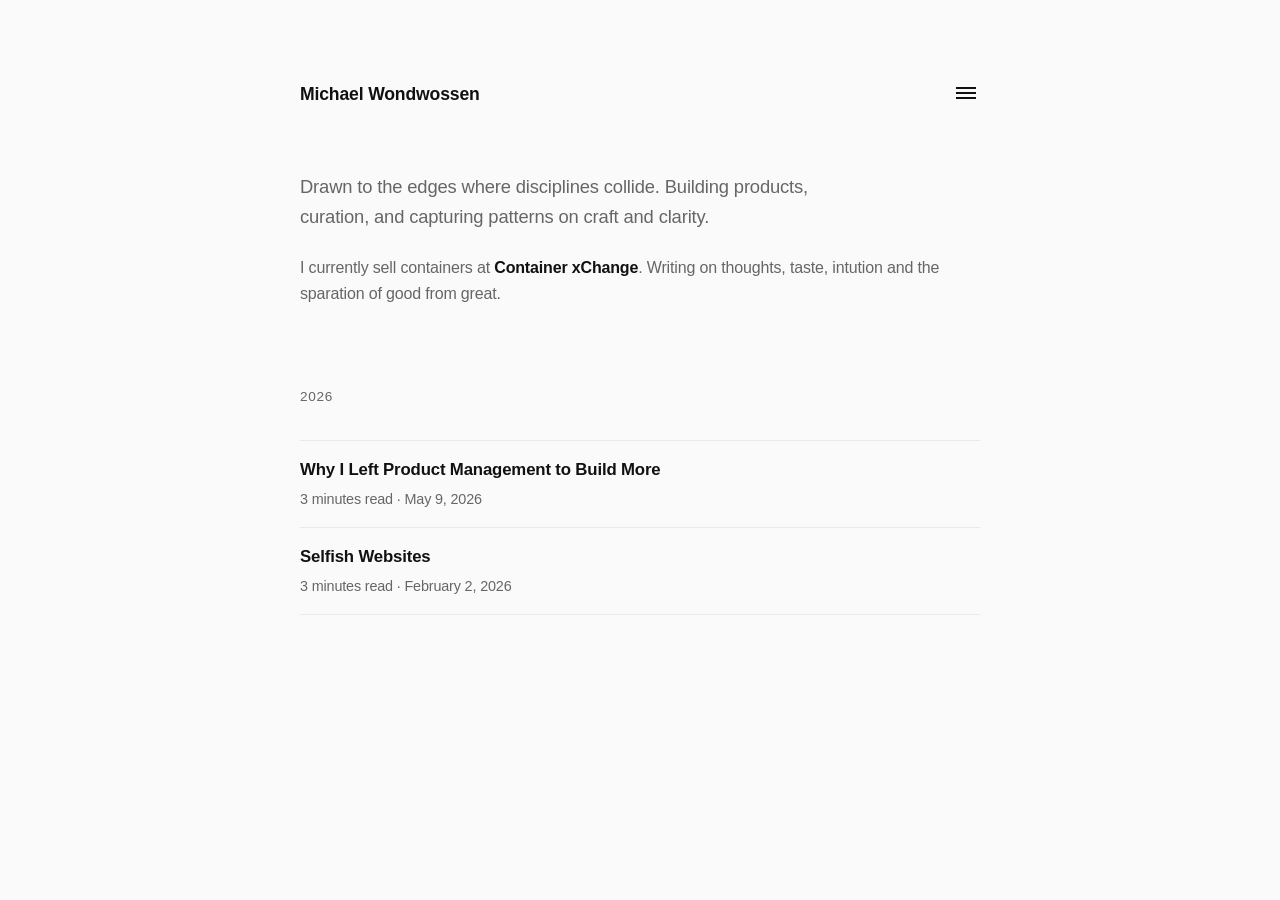
<file: index.html>
<!DOCTYPE html>
<html lang="en">
<head>
    <meta charset="UTF-8">
    <meta name="viewport" content="width=device-width, initial-scale=1.0">
    <title>Michael Wondwossen</title>
    <link rel="stylesheet" href="style.css">
</head>
<body>

    <div class="container">
        <header>
            <a href="index.html" class="brand">Michael Wondwossen</a>
            <button class="menu-trigger" id="menuBtn" aria-label="Open Menu">
                <svg width="20" height="12" viewBox="0 0 20 12" fill="none" stroke="#111"><path d="M0 1h20M0 6h20M0 11h20" stroke-width="2"/></svg>
            </button>
        </header>

        <main>
            <section style="margin-bottom: 80px;">
                <p style="font-size: 1.15rem; color: var(--text-muted); max-width: 580px;">
                    Drawn to the edges where disciplines collide. Building products, curation, and capturing patterns on craft and clarity.
                </p>
                <p>I currently sell containers at <strong>Container xChange</strong>. Writing on thoughts, taste, intution and the sparation of good from great.</p>
            </section>

            <section>
                <div class="section-title">2026</div>
                <a href="#" class="item-row">
                    <div class="item-title">Why I Left Product Management to Build More</div>
                    <div class="item-meta">3 minutes read · May 9, 2026</div>
                </a>
                <a href="#" class="item-row">
                    <div class="item-title">Selfish Websites</div>
                    <div class="item-meta">3 minutes read · February 2, 2026</div>
                </a>
            </section>
        </main>
    </div>

    <div class="menu-overlay" id="menuOverlay">
        <button class="menu-close" id="closeBtn">&times;</button>
        <ul class="menu-links">
            <li><a href="index.html" class="active">Home</a></li>
            <li><a href="about.html">About</a></li>
            <li><a href="ideas.html">Ideas</a></li>
            <li><a href="library.html">Lindy Library</a></li>
        </ul>
    </div>

    <script>
        const menuBtn = document.getElementById('menuBtn');
        const closeBtn = document.getElementById('closeBtn');
        const menuOverlay = document.getElementById('menuOverlay');

        menuBtn.addEventListener('click', () => menuOverlay.classList.add('active'));
        closeBtn.addEventListener('click', () => menuOverlay.classList.remove('active'));
    </script>
</body>
</html>
</file>
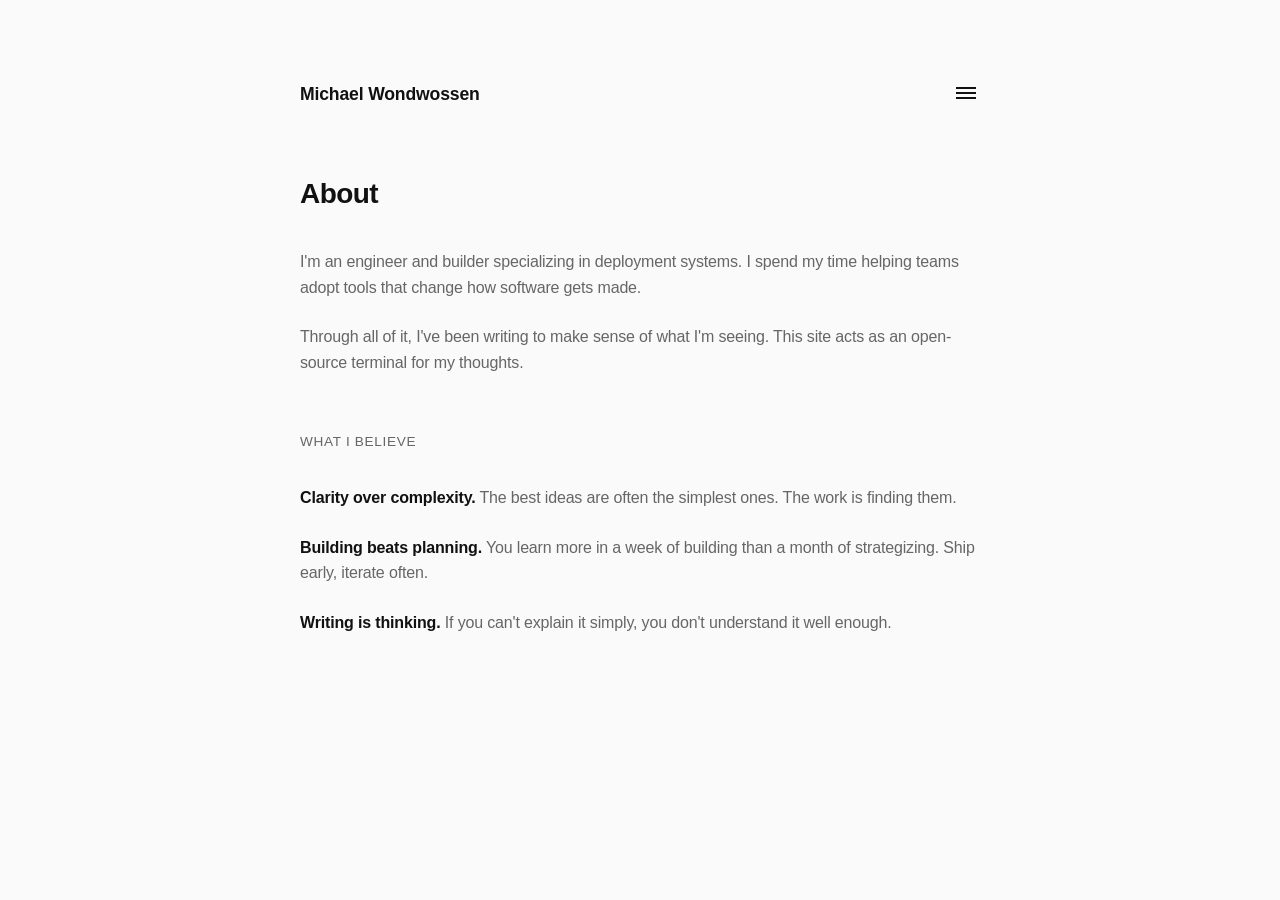
<file: about.html>
<!DOCTYPE html>
<html lang="en">
<head>
    <meta charset="UTF-8">
    <meta name="viewport" content="width=device-width, initial-scale=1.0">
    <title>About — Michael Wondwossen</title>
    <link rel="stylesheet" href="style.css">
</head>
<body>
    <div class="container">
        <header>
            <a href="index.html" class="brand">Michael Wondwossen</a>
            <button class="menu-trigger" id="menuBtn"><svg width="20" height="12" fill="none" stroke="#111"><path d="M0 1h20M0 6h20M0 11h20" stroke-width="2"/></svg></button>
        </header>

        <main>
            <h2 style="font-size: 1.75rem; margin-bottom: 32px;">About</h2>
            
            <section>
                <p>I'm an engineer and builder specializing in deployment systems. I spend my time helping teams adopt tools that change how software gets made.</p>
                <p>Through all of it, I've been writing to make sense of what I'm seeing. This site acts as an open-source terminal for my thoughts.</p>
            </section>

            <section>
                <div class="section-title">What I Believe</div>
                <p><strong>Clarity over complexity.</strong> The best ideas are often the simplest ones. The work is finding them.</p>
                <p><strong>Building beats planning.</strong> You learn more in a week of building than a month of strategizing. Ship early, iterate often.</p>
                <p><strong>Writing is thinking.</strong> If you can't explain it simply, you don't understand it well enough.</p>
            </section>
        </main>
    </div>

    <div class="menu-overlay" id="menuOverlay">
        <button class="menu-close" id="closeBtn">&times;</button>
        <ul class="menu-links">
            <li><a href="index.html">Home</a></li>
            <li><a href="about.html" class="active">About</a></li>
            <li><a href="ideas.html">Ideas</a></li>
            <li><a href="library.html">Lindy Library</a></li>
        </ul>
    </div>
    <script>
        document.getElementById('menuBtn').addEventListener('click', () => document.getElementById('menuOverlay').classList.add('active'));
        document.getElementById('closeBtn').addEventListener('click', () => document.getElementById('menuOverlay').classList.remove('active'));
    </script>
</body>
</html>
</file>
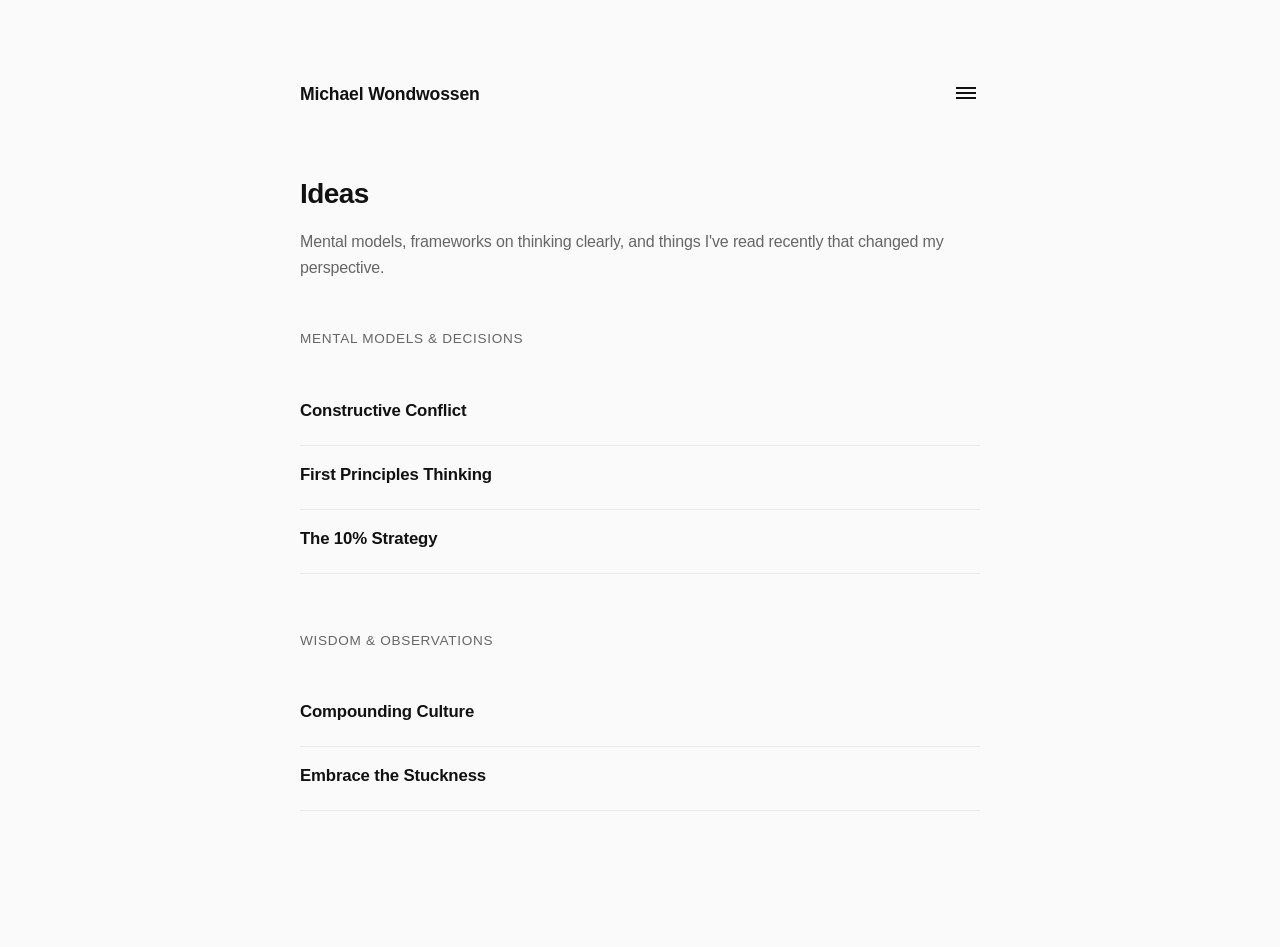
<file: ideas.html>
<!DOCTYPE html>
<html lang="en">
<head>
    <meta charset="UTF-8">
    <meta name="viewport" content="width=device-width, initial-scale=1.0">
    <title>Ideas — Michael Wondwossen</title>
    <link rel="stylesheet" href="style.css">
</head>
<body>
    <div class="container">
        <header>
            <a href="index.html" class="brand">Michael Wondwossen</a>
            <button class="menu-trigger" id="menuBtn"><svg width="20" height="12" fill="none" stroke="#111"><path d="M0 1h20M0 6h20M0 11h20" stroke-width="2"/></svg></button>
        </header>

        <main>
            <h2 style="font-size: 1.75rem; margin-bottom: 12px;">Ideas</h2>
            <p style="margin-bottom: 48px;">Mental models, frameworks on thinking clearly, and things I've read recently that changed my perspective.</p>
            
            <section>
                <div class="section-title">Mental Models & Decisions</div>
                <div class="item-row"><div class="item-title">Constructive Conflict</div></div>
                <div class="item-row"><div class="item-title">First Principles Thinking</div></div>
                <div class="item-row"><div class="item-title">The 10% Strategy</div></div>
            </section>

            <section>
                <div class="section-title">Wisdom & Observations</div>
                <div class="item-row"><div class="item-title">Compounding Culture</div></div>
                <div class="item-row"><div class="item-title">Embrace the Stuckness</div></div>
            </section>
        </main>
    </div>

    <div class="menu-overlay" id="menuOverlay">
        <button class="menu-close" id="closeBtn">&times;</button>
        <ul class="menu-links">
            <li><a href="index.html">Home</a></li>
            <li><a href="about.html">About</a></li>
            <li><a href="ideas.html" class="active">Ideas</a></li>
            <li><a href="library.html">Lindy Library</a></li>
        </ul>
    </div>
    <script>
        document.getElementById('menuBtn').addEventListener('click', () => document.getElementById('menuOverlay').classList.add('active'));
        document.getElementById('closeBtn').addEventListener('click', () => document.getElementById('menuOverlay').classList.remove('active'));
    </script>
</body>
</html>
</file>
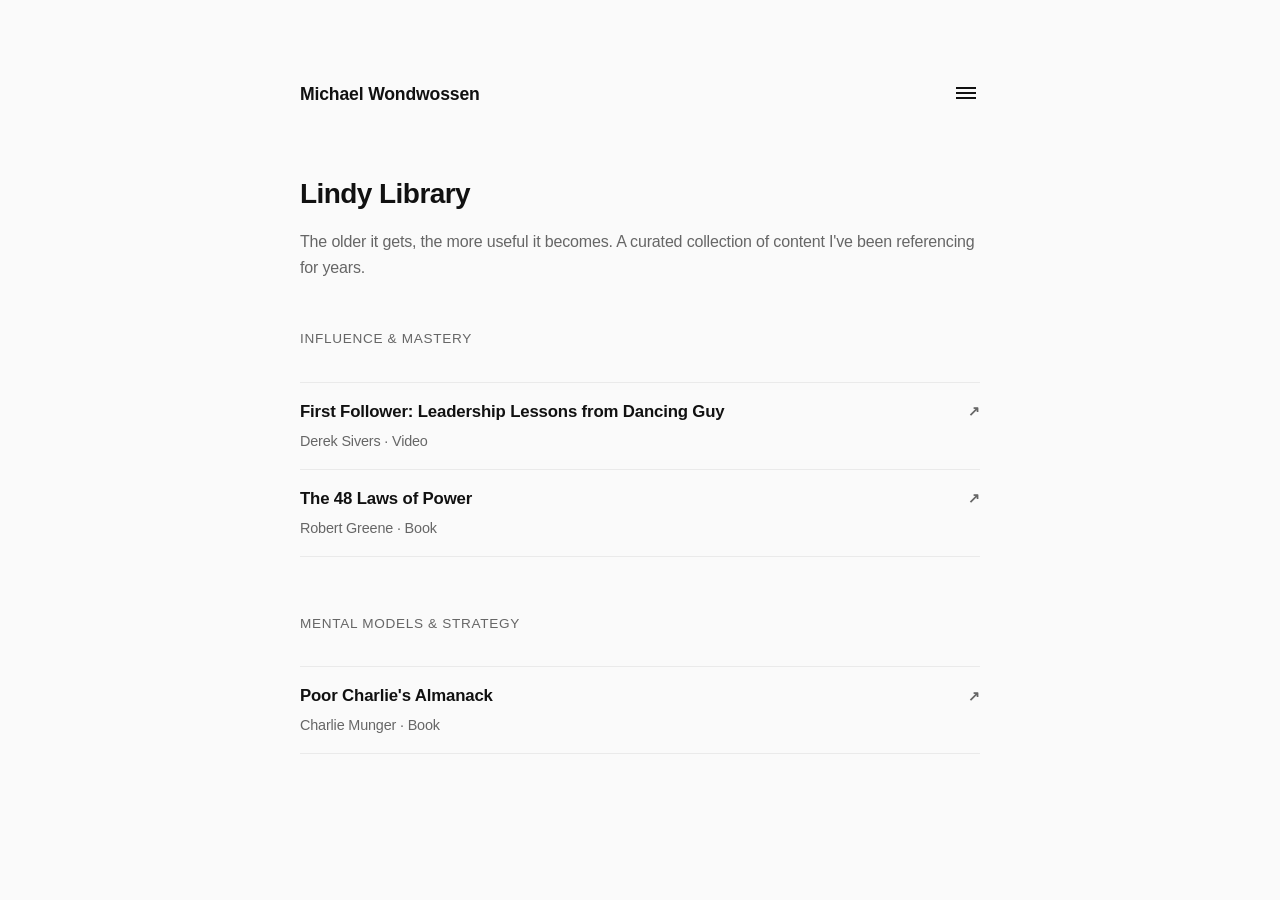
<file: library.html>
<!DOCTYPE html>
<html lang="en">
<head>
    <meta charset="UTF-8">
    <meta name="viewport" content="width=device-width, initial-scale=1.0">
    <title>Lindy Library — Michael Wondwossen</title>
    <link rel="stylesheet" href="style.css">
</head>
<body>
    <div class="container">
        <header>
            <a href="index.html" class="brand">Michael Wondwossen</a>
            <button class="menu-trigger" id="menuBtn"><svg width="20" height="12" fill="none" stroke="#111"><path d="M0 1h20M0 6h20M0 11h20" stroke-width="2"/></svg></button>
        </header>

        <main>
            <h2 style="font-size: 1.75rem; margin-bottom: 12px;">Lindy Library</h2>
            <p style="margin-bottom: 48px;">The older it gets, the more useful it becomes. A curated collection of content I've been referencing for years.</p>
            
            <section>
                <div class="section-title">Influence & Mastery</div>
                <a href="https://example.com" target="_blank" class="item-row">
                    <div class="item-title external-arrow">First Follower: Leadership Lessons from Dancing Guy</div>
                    <div class="item-meta">Derek Sivers · Video</div>
                </a>
                <a href="https://example.com" target="_blank" class="item-row">
                    <div class="item-title external-arrow">The 48 Laws of Power</div>
                    <div class="item-meta">Robert Greene · Book</div>
                </a>
            </section>

            <section>
                <div class="section-title">Mental Models & Strategy</div>
                <a href="https://example.com" target="_blank" class="item-row">
                    <div class="item-title external-arrow">Poor Charlie's Almanack</div>
                    <div class="item-meta">Charlie Munger · Book</div>
                </a>
            </section>
        </main>
    </div>

    <div class="menu-overlay" id="menuOverlay">
        <button class="menu-close" id="closeBtn">&times;</button>
        <ul class="menu-links">
            <li><a href="index.html">Home</a></li>
            <li><a href="about.html">About</a></li>
            <li><a href="ideas.html">Ideas</a></li>
            <li><a href="library.html" class="active">Lindy Library</a></li>
        </ul>
    </div>
    <script>
        document.getElementById('menuBtn').addEventListener('click', () => document.getElementById('menuOverlay').classList.add('active'));
        document.getElementById('closeBtn').addEventListener('click', () => document.getElementById('menuOverlay').classList.remove('active'));
    </script>
</body>
</html>
</file>
<file: style.css>
/* --- Core Variables & Reset --- */
:root {
    --bg-color: #FAFAFA;
    --text-primary: #111111;
    --text-muted: #666666;
    --border-color: #EAEAEA;
    --font-stack: -apple-system, BlinkMacSystemFont, "Segoe UI", Roboto, Helvetica, Arial, sans-serif;
    --max-width: 680px;
}

* {
    box-sizing: border-box;
    margin: 0;
    padding: 0;
}

body {
    background-color: var(--bg-color);
    color: var(--text-primary);
    font-family: var(--font-stack);
    line-height: 1.6;
    letter-spacing: -0.01em;
    padding: 80px 24px;
}

/* --- Layout --- */
.container {
    max-width: var(--max-width);
    margin: 0 auto;
}

header {
    display: flex;
    justify-content: space-between;
    align-items: center;
    margin-bottom: 64px;
}

.brand {
    font-size: 1.1rem;
    font-weight: 600;
    text-decoration: none;
    color: var(--text-primary);
}

/* --- Navigation Menu --- */
.menu-trigger {
    background: none;
    border: none;
    cursor: pointer;
    padding: 4px;
}

.menu-overlay {
    position: fixed;
    top: 0;
    left: 0;
    width: 100%;
    height: 100%;
    background-color: #111111;
    opacity: 0;
    visibility: hidden;
    transition: opacity 0.25s ease, visibility 0.25s ease;
    z-index: 100;
    display: flex;
    align-items: center;
    padding-left: 10%;
}

.menu-overlay.active {
    opacity: 1;
    visibility: visible;
}

.menu-close {
    position: absolute;
    top: 40px;
    right: 40px;
    background: none;
    border: none;
    color: #FFFFFF;
    font-size: 1.5rem;
    cursor: pointer;
}

.menu-links {
    list-style: none;
}

.menu-links li {
    margin: 24px 0;
}

.menu-links a {
    color: #888888;
    font-size: 1.5rem;
    text-decoration: none;
    font-weight: 500;
    transition: color 0.2s ease;
}

.menu-links a:hover, .menu-links a.active {
    color: #FFFFFF;
}

/* --- Typography & Elements --- */
h1, h2, h3 {
    font-weight: 600;
    color: var(--text-primary);
    letter-spacing: -0.02em;
}

p {
    color: var(--text-muted);
    margin-bottom: 24px;
    font-size: 1rem;
}

p strong {
    color: var(--text-primary);
}

a {
    color: var(--text-primary);
    text-decoration-color: var(--border-color);
    text-underline-offset: 4px;
    transition: text-decoration-color 0.2s ease;
}

a:hover {
    text-decoration-color: var(--text-primary);
}

section {
    margin-bottom: 56px;
}

.section-title {
    font-size: 0.85rem;
    text-transform: uppercase;
    letter-spacing: 0.05em;
    color: var(--text-muted);
    margin-bottom: 32px;
    font-weight: 500;
}

/* --- Content Lists (Writings / Ideas / Library) --- */
.item-row {
    display: block;
    text-decoration: none;
    padding: 16px 0;
    border-bottom: 1px solid var(--border-color);
}

.item-row:first-of-type {
    border-top: 1px solid var(--border-color);
}

.item-title {
    font-size: 1.05rem;
    font-weight: 600;
    color: var(--text-primary);
    margin-bottom: 4px;
    display: flex;
    justify-content: space-between;
    align-items: center;
}

.item-meta {
    font-size: 0.9rem;
    color: var(--text-muted);
}

.external-arrow::after {
    content: " ↗";
    font-size: 0.85rem;
    color: var(--text-muted);
}
</file>
